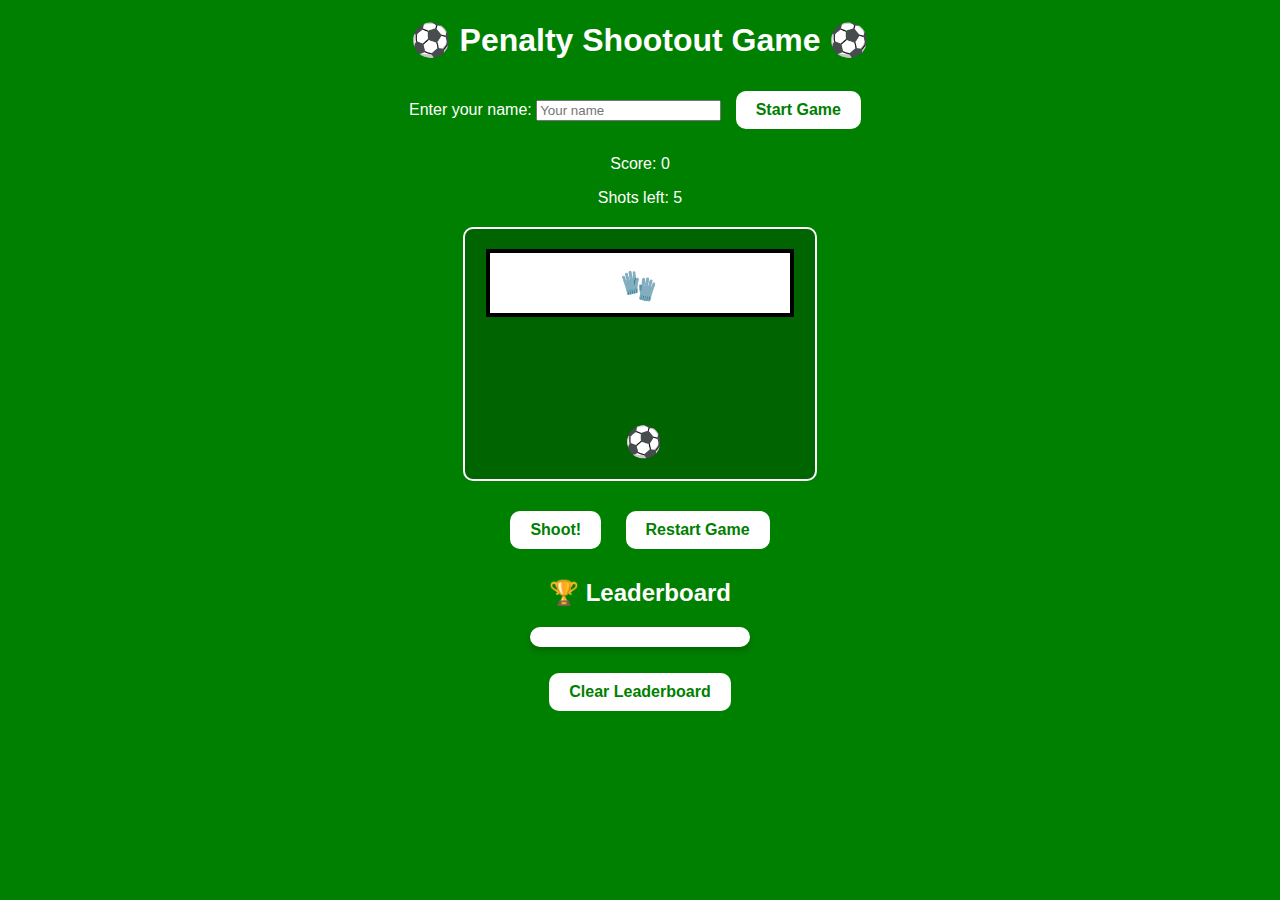
<file: index.html>
<!DOCTYPE html>
<html lang="en">
<head>
  <meta charset="UTF-8">
  <meta name="viewport" content="width=device-width, initial-scale=1.0">
  <title>⚽ Penalty Shootout Game ⚽</title>
  <link rel="stylesheet" href="style.css">
</head>
<body>
  <h1>⚽ Penalty Shootout Game ⚽</h1>

  <!-- Player name input -->
  <div>
    <label for="playerName">Enter your name: </label>
    <input type="text" id="playerName" placeholder="Your name">
    <button onclick="startGame()">Start Game</button>
  </div>

  <p id="score">Score: 0</p>
  <p id="shots">Shots left: 5</p>

  <div class="field">
    <div id="goal">
      <div id="goalkeeper">🧤</div>
    </div>
    <div id="ball">⚽</div>
  </div>

  <button id="shootBtn" onclick="shoot()" disabled>Shoot!</button>
  <button onclick="restart()">Restart Game</button>
  <p id="message"></p>

  <h2>🏆 Leaderboard</h2>
  <ol id="leaderboard"></ol>
  <button onclick="clearLeaderboard()">Clear Leaderboard</button>

  <script src="script.js"></script>
</body>
</html>
</file>
<file: style.css>
body {
  font-family: Arial, sans-serif;
  text-align: center;
  background: green;
  color: white;
}

.field {
  margin: 20px auto;
  width: 350px;
  height: 250px;
  background: darkgreen;
  position: relative;
  border: 2px solid white;
  border-radius: 10px;
}

#goal {
  width: 300px;
  height: 60px;
  background: white;
  position: absolute;
  top: 20px;
  left: 50%;
  transform: translateX(-50%);
  border: 4px solid black;
}

#goalkeeper {
  position: absolute;
  top: 15px;
  left: 130px;
  font-size: 30px;
  transition: all 0.6s ease-in-out; /* smooth dive animation */
}

#ball {
  position: absolute;
  bottom: 20px;
  left: 160px;
  font-size: 30px;
  transition: all 0.6s ease-in-out; /* smooth kick animation */
}

button {
  margin: 10px;
  padding: 10px 20px;
  border: none;
  border-radius: 10px;
  font-size: 16px;
  cursor: pointer;
  background: white;
  color: green;
  font-weight: bold;
}

#leaderboard {
  text-align: center;
  margin-top: 20px;
  padding: 10px;
  background: white;
  color: green;
  border-radius: 10px;
  width: 200px;
  margin-left: auto;
  margin-right: auto;
  box-shadow: 0px 4px 6px rgba(0,0,0,0.2);
}
</file>
